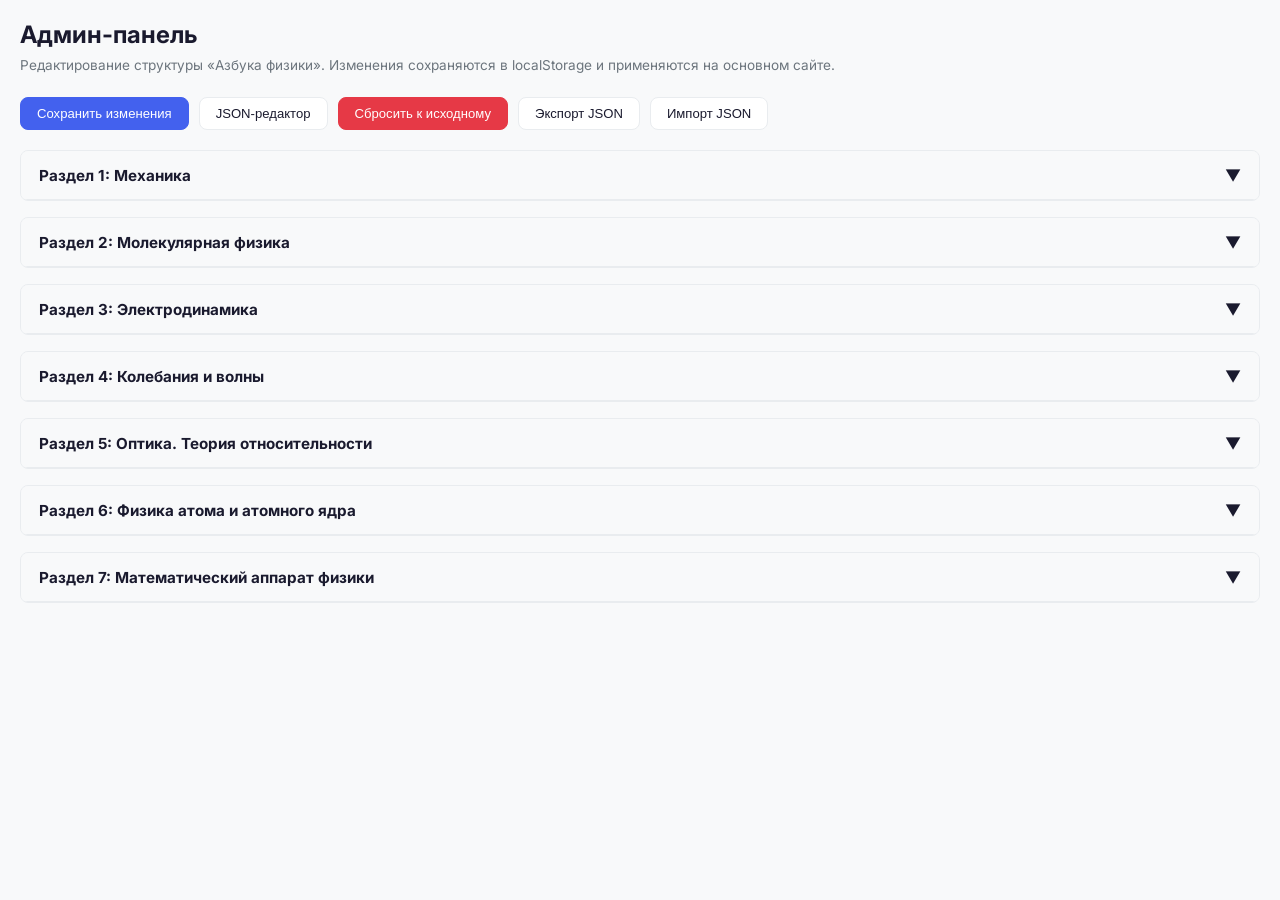
<file: admin.html>
<!DOCTYPE html>
<html lang="ru">
<head>
    <meta charset="UTF-8">
    <meta name="viewport" content="width=device-width, initial-scale=1.0">
    <title>Админ — Азбука физики</title>
    <link href="https://fonts.googleapis.com/css2?family=Inter:wght@300;400;500;600;700&display=swap" rel="stylesheet">
    <style>
        :root {
            --bg: #f8f9fa;
            --bg-card: #ffffff;
            --text: #1a1a2e;
            --text-muted: #6c757d;
            --accent: #4361ee;
            --border: #e9ecef;
            --danger: #e63946;
            --success: #2d6a4f;
            --radius: 8px;
        }
        * { margin: 0; padding: 0; box-sizing: border-box; }
        body { font-family: 'Inter', sans-serif; background: var(--bg); color: var(--text); padding: 20px; }
        h1 { font-size: 1.5rem; margin-bottom: 8px; }
        .subtitle { color: var(--text-muted); font-size: 0.85rem; margin-bottom: 24px; }
        .toolbar { display: flex; gap: 10px; margin-bottom: 20px; flex-wrap: wrap; }
        .btn {
            padding: 8px 16px;
            border: 1px solid var(--border);
            border-radius: var(--radius);
            background: var(--bg-card);
            color: var(--text);
            cursor: pointer;
            font-size: 0.82rem;
            font-weight: 500;
            transition: background 0.15s;
        }
        .btn:hover { background: var(--border); }
        .btn-accent { background: var(--accent); color: #fff; border-color: var(--accent); }
        .btn-accent:hover { background: #3a56d4; }
        .btn-danger { background: var(--danger); color: #fff; border-color: var(--danger); }
        .btn-danger:hover { opacity: 0.9; }
        .btn-success { background: var(--success); color: #fff; border-color: var(--success); }

        .section-group {
            background: var(--bg-card);
            border: 1px solid var(--border);
            border-radius: var(--radius);
            margin-bottom: 16px;
            overflow: hidden;
        }
        .section-header {
            padding: 14px 18px;
            background: var(--bg);
            border-bottom: 1px solid var(--border);
            display: flex;
            justify-content: space-between;
            align-items: center;
            cursor: pointer;
        }
        .section-header h3 { font-size: 0.95rem; }
        .section-body { padding: 14px 18px; display: none; }
        .section-body.open { display: block; }

        .block-group {
            border: 1px solid var(--border);
            border-radius: var(--radius);
            margin-bottom: 12px;
        }
        .block-header {
            padding: 10px 14px;
            background: var(--bg);
            display: flex;
            justify-content: space-between;
            align-items: center;
            cursor: pointer;
            font-size: 0.88rem;
            font-weight: 500;
        }
        .block-body { padding: 10px 14px; display: none; }
        .block-body.open { display: block; }

        .module-row {
            display: grid;
            grid-template-columns: 50px 1fr 70px 40px;
            gap: 8px;
            align-items: center;
            padding: 6px 0;
            border-bottom: 1px solid var(--border);
        }
        .module-row:last-child { border-bottom: none; }
        .module-row input {
            width: 100%;
            padding: 5px 8px;
            border: 1px solid var(--border);
            border-radius: 4px;
            font-size: 0.82rem;
            background: var(--bg);
            color: var(--text);
        }
        .module-row .mod-id { font-size: 0.75rem; color: var(--text-muted); text-align: center; }
        .module-row .del-btn {
            background: none;
            border: none;
            color: var(--danger);
            cursor: pointer;
            font-size: 1rem;
        }

        .add-module-btn {
            margin-top: 8px;
            font-size: 0.78rem;
            color: var(--accent);
            cursor: pointer;
            background: none;
            border: none;
        }

        .status-bar {
            position: fixed;
            bottom: 20px;
            right: 20px;
            padding: 10px 18px;
            background: var(--success);
            color: #fff;
            border-radius: var(--radius);
            font-size: 0.82rem;
            display: none;
            z-index: 999;
        }
        .status-bar.show { display: block; }

        .json-editor {
            width: 100%;
            min-height: 400px;
            font-family: monospace;
            font-size: 0.8rem;
            padding: 12px;
            border: 1px solid var(--border);
            border-radius: var(--radius);
            background: var(--bg);
            color: var(--text);
            margin-top: 12px;
            display: none;
        }
        .json-editor.open { display: block; }
    </style>
</head>
<body>
    <h1>Админ-панель</h1>
    <p class="subtitle">Редактирование структуры «Азбука физики». Изменения сохраняются в localStorage и применяются на основном сайте.</p>

    <div class="toolbar">
        <button class="btn btn-accent" onclick="saveAll()">Сохранить изменения</button>
        <button class="btn" onclick="toggleJSON()">JSON-редактор</button>
        <button class="btn btn-danger" onclick="resetData()">Сбросить к исходному</button>
        <button class="btn" onclick="exportJSON()">Экспорт JSON</button>
        <button class="btn" onclick="document.getElementById('importFile').click()">Импорт JSON</button>
        <input type="file" id="importFile" accept=".json" style="display:none" onchange="importJSON(event)">
    </div>

    <textarea id="jsonEditor" class="json-editor"></textarea>

    <div id="editor"></div>
    <div id="statusBar" class="status-bar">Сохранено!</div>

    <script>
    let DATA = null;

    async function init() {
        const stored = localStorage.getItem('azbuka_data');
        if (stored) {
            DATA = JSON.parse(stored);
        } else {
            const resp = await fetch('data.json');
            DATA = await resp.json();
        }
        renderEditor();
    }

    function renderEditor() {
        const el = document.getElementById('editor');
        el.innerHTML = DATA.sections.map((section, si) => `
            <div class="section-group">
                <div class="section-header" onclick="this.nextElementSibling.classList.toggle('open')">
                    <h3>Раздел ${section.id}: ${section.title}</h3>
                    <span>▼</span>
                </div>
                <div class="section-body">
                    <div style="margin-bottom:12px">
                        <label style="font-size:0.78rem;color:var(--text-muted)">Название раздела:</label>
                        <input value="${esc(section.title)}" onchange="DATA.sections[${si}].title=this.value" style="width:100%;padding:6px 10px;border:1px solid var(--border);border-radius:4px;margin-top:4px;font-size:0.85rem;background:var(--bg);color:var(--text)">
                    </div>
                    ${section.blocks.map((block, bi) => `
                        <div class="block-group">
                            <div class="block-header" onclick="this.nextElementSibling.classList.toggle('open')">
                                <span>Блок ${block.id}: ${block.title}</span>
                                <span>▼</span>
                            </div>
                            <div class="block-body">
                                <div style="margin-bottom:8px">
                                    <input value="${esc(block.title)}" onchange="DATA.sections[${si}].blocks[${bi}].title=this.value" style="width:100%;padding:5px 8px;border:1px solid var(--border);border-radius:4px;font-size:0.82rem;background:var(--bg);color:var(--text)">
                                </div>
                                ${block.modules.map((m, mi) => `
                                    <div class="module-row">
                                        <span class="mod-id">М${m.id}</span>
                                        <input value="${esc(m.title)}" onchange="DATA.sections[${si}].blocks[${bi}].modules[${mi}].title=this.value">
                                        <input type="number" value="${m.pdf}" onchange="DATA.sections[${si}].blocks[${bi}].modules[${mi}].pdf=+this.value" title="PDF страница">
                                        <button class="del-btn" onclick="deleteModule(${si},${bi},${mi})" title="Удалить">×</button>
                                    </div>
                                `).join('')}
                                <button class="add-module-btn" onclick="addModule(${si},${bi})">+ Добавить модуль</button>
                            </div>
                        </div>
                    `).join('')}
                </div>
            </div>
        `).join('');
    }

    function esc(str) {
        return str.replace(/&/g, '&amp;').replace(/"/g, '&quot;').replace(/</g, '&lt;');
    }

    function deleteModule(si, bi, mi) {
        if (confirm('Удалить этот модуль?')) {
            DATA.sections[si].blocks[bi].modules.splice(mi, 1);
            renderEditor();
        }
    }

    function addModule(si, bi) {
        const modules = DATA.sections[si].blocks[bi].modules;
        const lastId = modules.length > 0 ? modules[modules.length - 1].id : 0;
        const lastPdf = modules.length > 0 ? modules[modules.length - 1].pdf : DATA.sections[si].blocks[bi].pdfStart;
        modules.push({ id: lastId + 1, title: 'Новый модуль', pdf: lastPdf + 1 });
        renderEditor();
    }

    function saveAll() {
        localStorage.setItem('azbuka_data', JSON.stringify(DATA));
        showStatus('Сохранено!');
    }

    function resetData() {
        if (confirm('Сбросить все изменения к исходному файлу data.json?')) {
            localStorage.removeItem('azbuka_data');
            location.reload();
        }
    }

    function toggleJSON() {
        const editor = document.getElementById('jsonEditor');
        if (editor.classList.contains('open')) {
            try {
                DATA = JSON.parse(editor.value);
                renderEditor();
                showStatus('JSON применён');
            } catch (e) {
                alert('Ошибка JSON: ' + e.message);
                return;
            }
            editor.classList.remove('open');
        } else {
            editor.value = JSON.stringify(DATA, null, 2);
            editor.classList.add('open');
        }
    }

    function exportJSON() {
        const blob = new Blob([JSON.stringify(DATA, null, 2)], { type: 'application/json' });
        const a = document.createElement('a');
        a.href = URL.createObjectURL(blob);
        a.download = 'data.json';
        a.click();
    }

    function importJSON(e) {
        const file = e.target.files[0];
        if (!file) return;
        const reader = new FileReader();
        reader.onload = function () {
            try {
                DATA = JSON.parse(reader.result);
                localStorage.setItem('azbuka_data', JSON.stringify(DATA));
                renderEditor();
                showStatus('Импортировано!');
            } catch (err) {
                alert('Ошибка JSON: ' + err.message);
            }
        };
        reader.readAsText(file);
    }

    function showStatus(msg) {
        const bar = document.getElementById('statusBar');
        bar.textContent = msg;
        bar.classList.add('show');
        setTimeout(() => bar.classList.remove('show'), 2000);
    }

    init();
    </script>
</body>
</html>
</file>
